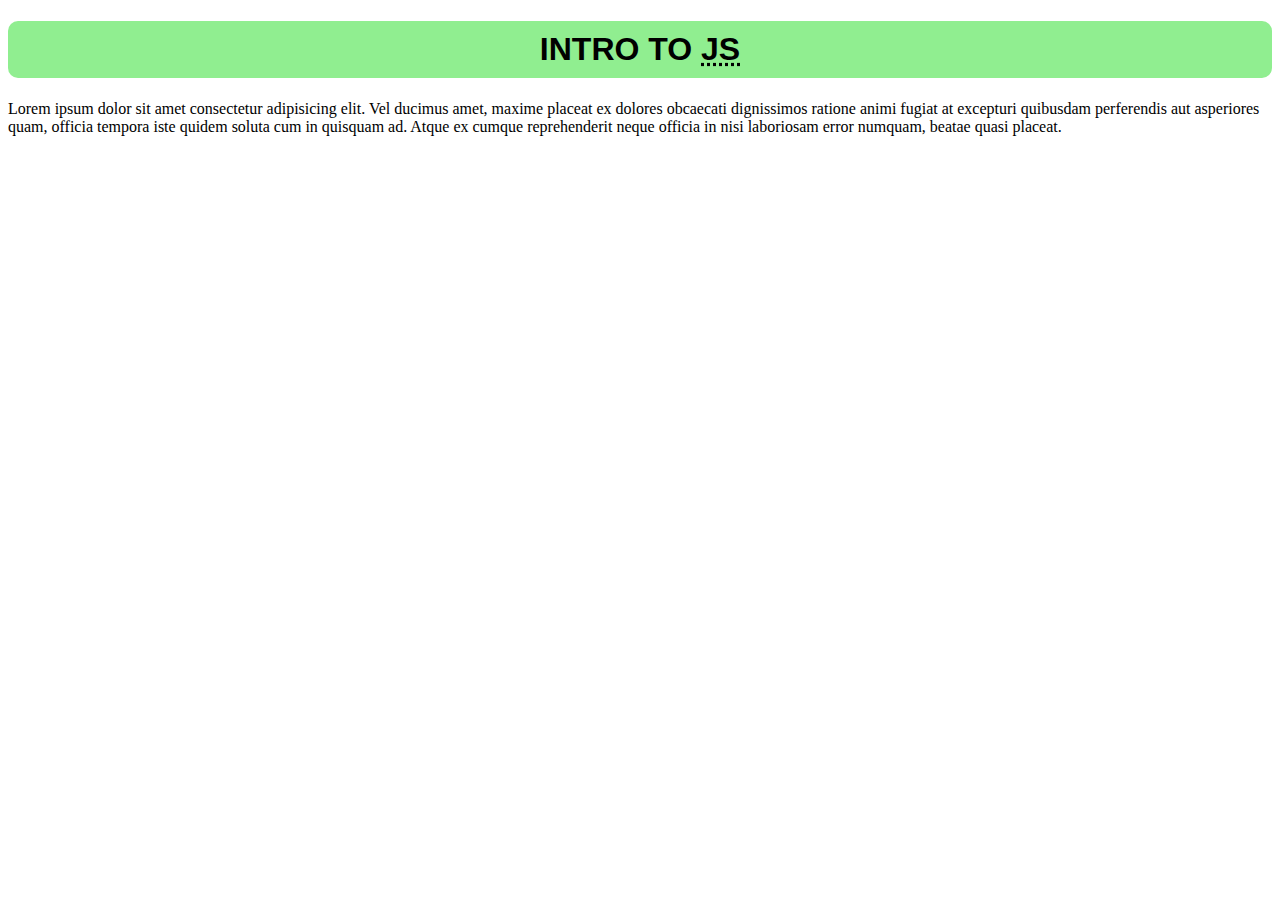
<file: index.html>
<!DOCTYPE html>
<html lang="en">
<head>
    <meta charset="UTF-8">
    <meta name="viewport" content="width=device-width, initial-scale=1.0">
    <title>Intro to Java Script</title>
    <link rel="stylesheet" href="css/style.css">
</head>
<body>
    <h1>Intro to <abbr title="Java Script">JS</abbr></h1>
    <p>Lorem ipsum dolor sit amet consectetur adipisicing elit. Vel ducimus amet, maxime placeat ex dolores obcaecati dignissimos ratione animi fugiat at excepturi quibusdam perferendis aut asperiores quam, officia tempora iste quidem soluta cum in quisquam ad. Atque ex cumque reprehenderit neque officia in nisi laboriosam error numquam, beatae quasi placeat.</p>

<!-- <script>
    //some code....
    alert("Hello Java Script!!!");
    console.log("Hello Java Script fron console!!!")
</script> -->
<!-- <script src="./js/base.js"></script> -->
<!-- <script src="./js/arrays.js"></script> -->
<!-- <script src="js/string.js"></script> -->
<!-- <script src="js/objects.js"></script> -->
<script src="js/classes.js"></script>
</body>
</html>
</file>
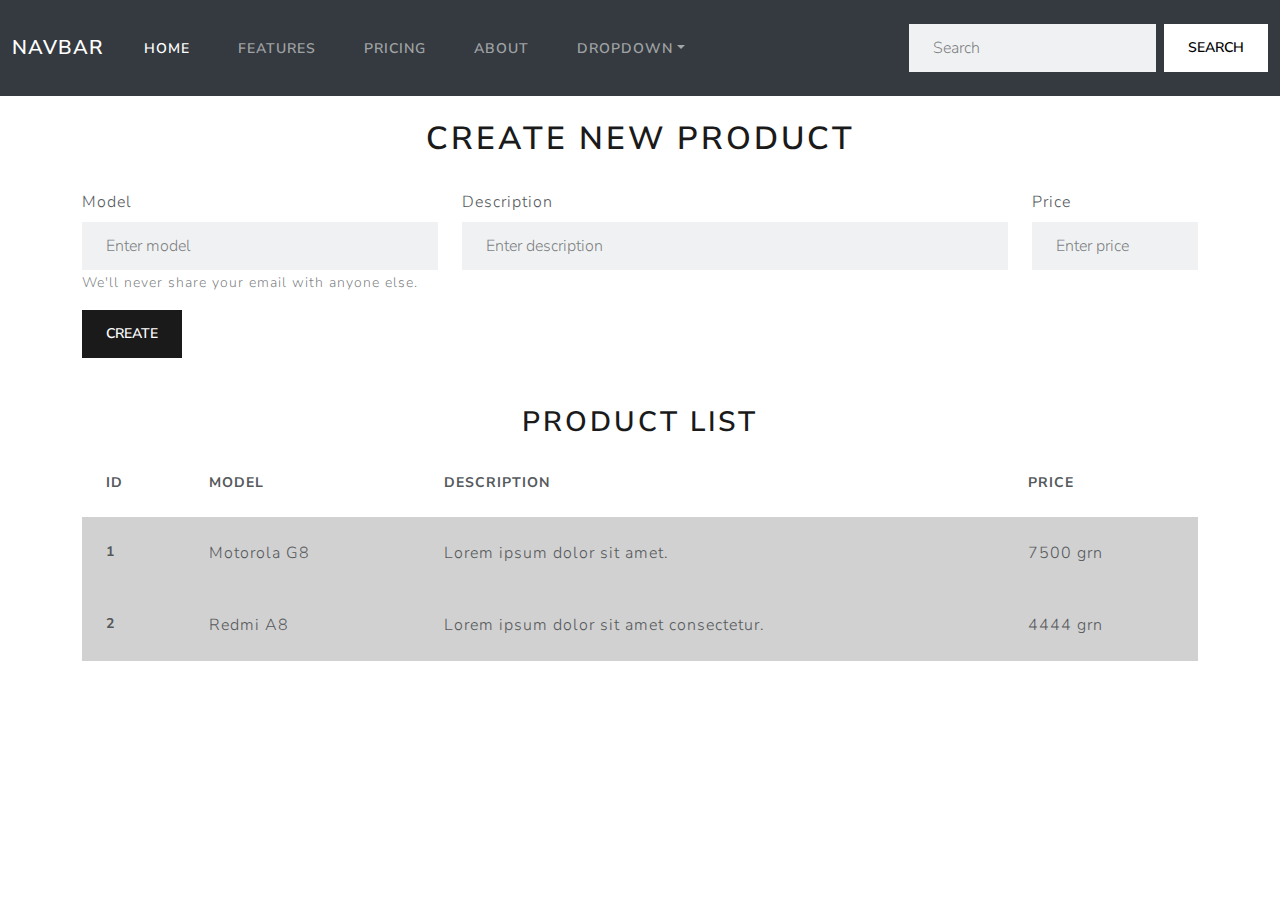
<file: 02_DOM/index.html>
<!DOCTYPE html>
<html lang="en">

<head>
    <meta charset="UTF-8">
    <meta name="viewport" content="width=device-width, initial-scale=1.0">
    <link rel="stylesheet" href="bootstrap.css">
    <title>DOM</title>
</head>

<body>
    <nav class="navbar navbar-expand-lg bg-dark" data-bs-theme="dark">
        <div class="container-fluid">
            <a class="navbar-brand" href="#">Navbar</a>
            <button class="navbar-toggler" type="button" data-bs-toggle="collapse" data-bs-target="#navbarColor02"
                aria-controls="navbarColor02" aria-expanded="false" aria-label="Toggle navigation">
                <span class="navbar-toggler-icon"></span>
            </button>
            <div class="collapse navbar-collapse" id="navbarColor02">
                <ul class="navbar-nav me-auto">
                    <li class="nav-item">
                        <a class="nav-link active" href="#">Home
                            <span class="visually-hidden">(current)</span>
                        </a>
                    </li>
                    <li class="nav-item">
                        <a class="nav-link" href="#">Features</a>
                    </li>
                    <li class="nav-item">
                        <a class="nav-link" href="#">Pricing</a>
                    </li>
                    <li class="nav-item">
                        <a class="nav-link" href="#">About</a>
                    </li>
                    <li class="nav-item dropdown">
                        <a class="nav-link dropdown-toggle" data-bs-toggle="dropdown" href="#" role="button"
                            aria-haspopup="true" aria-expanded="false">Dropdown</a>
                        <div class="dropdown-menu">
                            <a class="dropdown-item" href="#">Action</a>
                            <a class="dropdown-item" href="#">Another action</a>
                            <a class="dropdown-item" href="#">Something else here</a>
                            <div class="dropdown-divider"></div>
                            <a class="dropdown-item" href="#">Separated link</a>
                        </div>
                    </li>
                </ul>
                <form class="d-flex">
                    <input class="form-control me-sm-2" type="search" placeholder="Search">
                    <button class="btn btn-secondary my-2 my-sm-0" type="submit">Search</button>
                </form>
            </div>
        </div>
    </nav>
    <div class="container mt-4">
        <form>
            <h1 class="text-center">Create New Product</h1>
            <fieldset>
                <div class="row">
                    <div class="col-4">
                        <label for="inputModel" class="form-label mt-4">Model</label>
                        <input type="text" class="form-control" id="inputModel" placeholder="Enter model">
                        <small id="emailHelp" class="form-text text-muted">We'll never share your email with anyone
                            else.</small>
                    </div>
                    <div class="col-6">
                        <label for="inputDesc" class="form-label mt-4">Description</label>
                        <input type="text" class="form-control" id="inputDesc" placeholder="Enter description">
                    </div>
                    <div class="col-2">
                        <label for="inputPrice" class="form-label mt-4">Price</label>
                        <input type="number" class="form-control" id="inputPrice" placeholder="Enter price">
                    </div>
                </div>
                <button type="submit" class="btn btn-primary mt-3">Create</button>
            </fieldset>
        </form>
        <h2 class="text-center mt-5">Product List</h2>
        <table class="table table-hover">
            <thead>
                <tr>
                    <th scope="col">ID</th>
                    <th scope="col">Model</th>
                    <th scope="col">Description</th>
                    <th scope="col">Price</th>
                </tr>
            </thead>
            <tbody>         
                
                <tr class="table-primary">
                    <th scope="row">1</th>
                    <td>Motorola G8</td>
                    <td>Lorem ipsum dolor sit amet.</td>
                    <td>7500 grn</td>
                </tr>                  
                <tr class="table-primary">
                    <th scope="row">2</th>
                    <td>Redmi A8</td>
                    <td>Lorem ipsum dolor sit amet consectetur.</td>
                    <td>4444 grn</td>
                </tr>
               
            </tbody>
        </table>
    </div>

</body>

</html>
</file>
<file: css/style.css>
h1{
    font-family: Arial, Helvetica, sans-serif;
    background-color: lightgreen;
    color: black;
    font-weight: bold;
    border-radius: 10px;
    text-align: center;
    padding: 10px;
    text-transform: uppercase;
}
</file>
